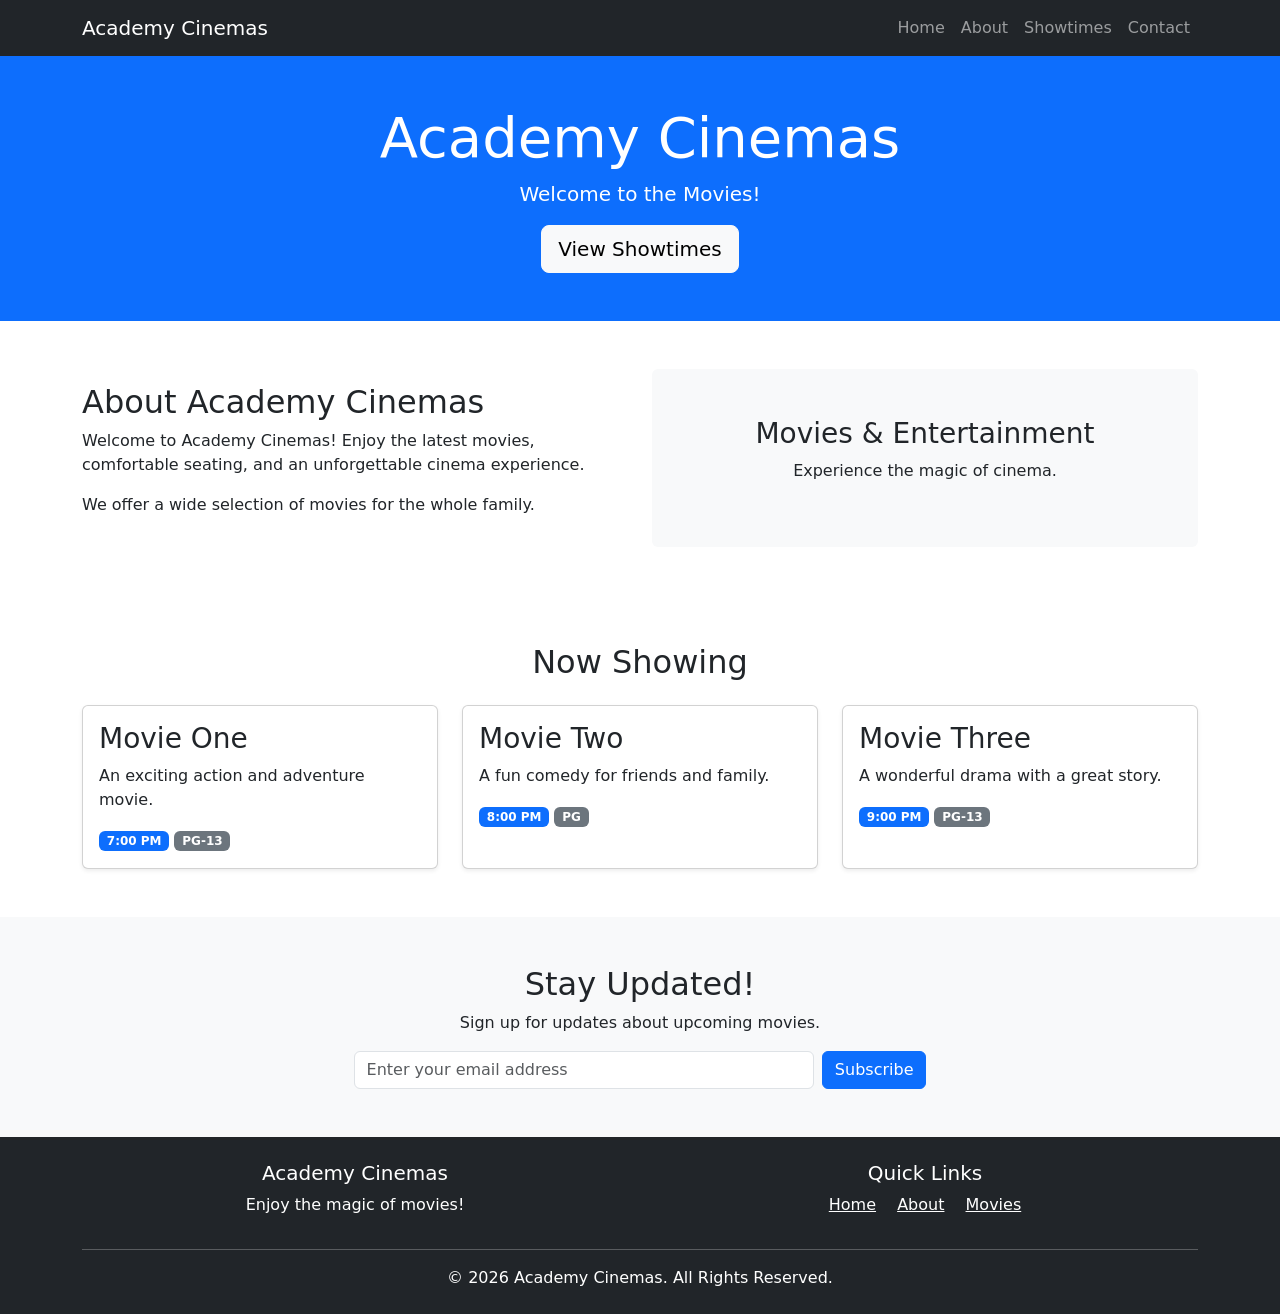
<file: Academy-Cinemas/index.html>
<!DOCTYPE html>
<html lang="en">

<head>
    <meta charset="UTF-8">
    <meta name="viewport" content="width=device-width, initial-scale=1.0">
    <title>Academy Cinemas</title>

    <!-- Bootstrap CSS -->
    <link href="https://cdn.jsdelivr.net/npm/bootstrap@5.3.3/dist/css/bootstrap.min.css" rel="stylesheet">
</head>

<body>

    <!-- Navigation -->
    <nav class="navbar navbar-expand-lg navbar-dark bg-dark">
        <div class="container">
            <a class="navbar-brand" href="#">Academy Cinemas</a>

            <button class="navbar-toggler" type="button"
                data-bs-toggle="collapse" data-bs-target="#navbarMenu">
                <span class="navbar-toggler-icon"></span>
            </button>

            <div class="collapse navbar-collapse" id="navbarMenu">
                <ul class="navbar-nav ms-auto">
                    <li class="nav-item">
                        <a class="nav-link" href="#home">Home</a>
                    </li>
                    <li class="nav-item">
                        <a class="nav-link" href="#about">About</a>
                    </li>
                    <li class="nav-item">
                        <a class="nav-link" href="#showtimes">Showtimes</a>
                    </li>
                    <li class="nav-item">
                        <a class="nav-link" href="#contact">Contact</a>
                    </li>
                </ul>
            </div>
        </div>
    </nav>

    <!-- Welcome -->
    <section id="home" class="bg-primary text-white text-center py-5">
        <div class="container">
            <h1 class="display-4">Academy Cinemas</h1>
            <p class="lead">Welcome to the Movies!</p>
            <a href="#showtimes" class="btn btn-light btn-lg">
                View Showtimes
            </a>
        </div>
    </section>

    <!-- About -->
    <section id="about" class="container py-5">
        <div class="row align-items-center">
            <div class="col-md-6">
                <h2>About Academy Cinemas</h2>
                <p>
                    Welcome to Academy Cinemas!
                    Enjoy the latest movies, comfortable seating,
                    and an unforgettable cinema experience.
                </p>
                <p>
                    We offer a wide selection of movies
                    for the whole family.
                </p>
            </div>

            <div class="col-md-6">
                <div class="bg-light p-5 text-center rounded">
                    <h3>Movies & Entertainment</h3>
                    <p>Experience the magic of cinema.</p>
                </div>
            </div>
        </div>
    </section>

    <!-- Showtimes -->
    <section id="showtimes" class="container py-5">
        <h2 class="text-center mb-4">Now Showing</h2>

        <div class="row g-4">

            <!-- Movie 1 -->
            <div class="col-md-4">
                <div class="card h-100 shadow-sm">
                    <div class="card-body">
                        <h3 class="card-title">Movie One</h3>
                        <p class="card-text">
                            An exciting action and adventure movie.
                        </p>
                        <span class="badge bg-primary">7:00 PM</span>
                        <span class="badge bg-secondary">PG-13</span>
                    </div>
                </div>
            </div>

            <!-- Movie 2 -->
            <div class="col-md-4">
                <div class="card h-100 shadow-sm">
                    <div class="card-body">
                        <h3 class="card-title">Movie Two</h3>
                        <p class="card-text">
                            A fun comedy for friends and family.
                        </p>
                        <span class="badge bg-primary">8:00 PM</span>
                        <span class="badge bg-secondary">PG</span>
                    </div>
                </div>
            </div>

            <!-- Movie 3 -->
            <div class="col-md-4">
                <div class="card h-100 shadow-sm">
                    <div class="card-body">
                        <h3 class="card-title">Movie Three</h3>
                        <p class="card-text">
                            A wonderful drama with a great story.
                        </p>
                        <span class="badge bg-primary">9:00 PM</span>
                        <span class="badge bg-secondary">PG-13</span>
                    </div>
                </div>
            </div>

        </div>
    </section>

    <!-- Contact -->
    <section id="contact" class="bg-light py-5">
        <div class="container">
            <h2 class="text-center">Stay Updated!</h2>
            <p class="text-center">
                Sign up for updates about upcoming movies.
            </p>

            <form class="row justify-content-center g-2"
                onsubmit="event.preventDefault()">
                <div class="col-md-5">
                    <input type="email" class="form-control"
                        placeholder="Enter your email address" required>
                </div>
                <div class="col-auto">
                    <button type="submit" class="btn btn-primary">
                        Subscribe
                    </button>
                </div>
            </form>
        </div>
    </section>

    <!-- Bootstrap Footer -->
    <footer class="bg-dark text-white text-center py-4">
        <div class="container">
            <div class="row">
                <div class="col-md-6">
                    <h5>Academy Cinemas</h5>
                    <p>Enjoy the magic of movies!</p>
                </div>

                <div class="col-md-6">
                    <h5>Quick Links</h5>
                    <a href="#home" class="text-white me-3">Home</a>
                    <a href="#about" class="text-white me-3">About</a>
                    <a href="#showtimes" class="text-white">Movies</a>
                </div>
            </div>

            <hr>

            <p class="mb-0">
                &copy; 2026 Academy Cinemas. All Rights Reserved.
            </p>
        </div>
    </footer>

    <!-- Bootstrap JavaScript -->
    <script src="https://cdn.jsdelivr.net/npm/bootstrap@5.3.3/dist/js/bootstrap.bundle.min.js"></script>

</body>
</html>
</file>
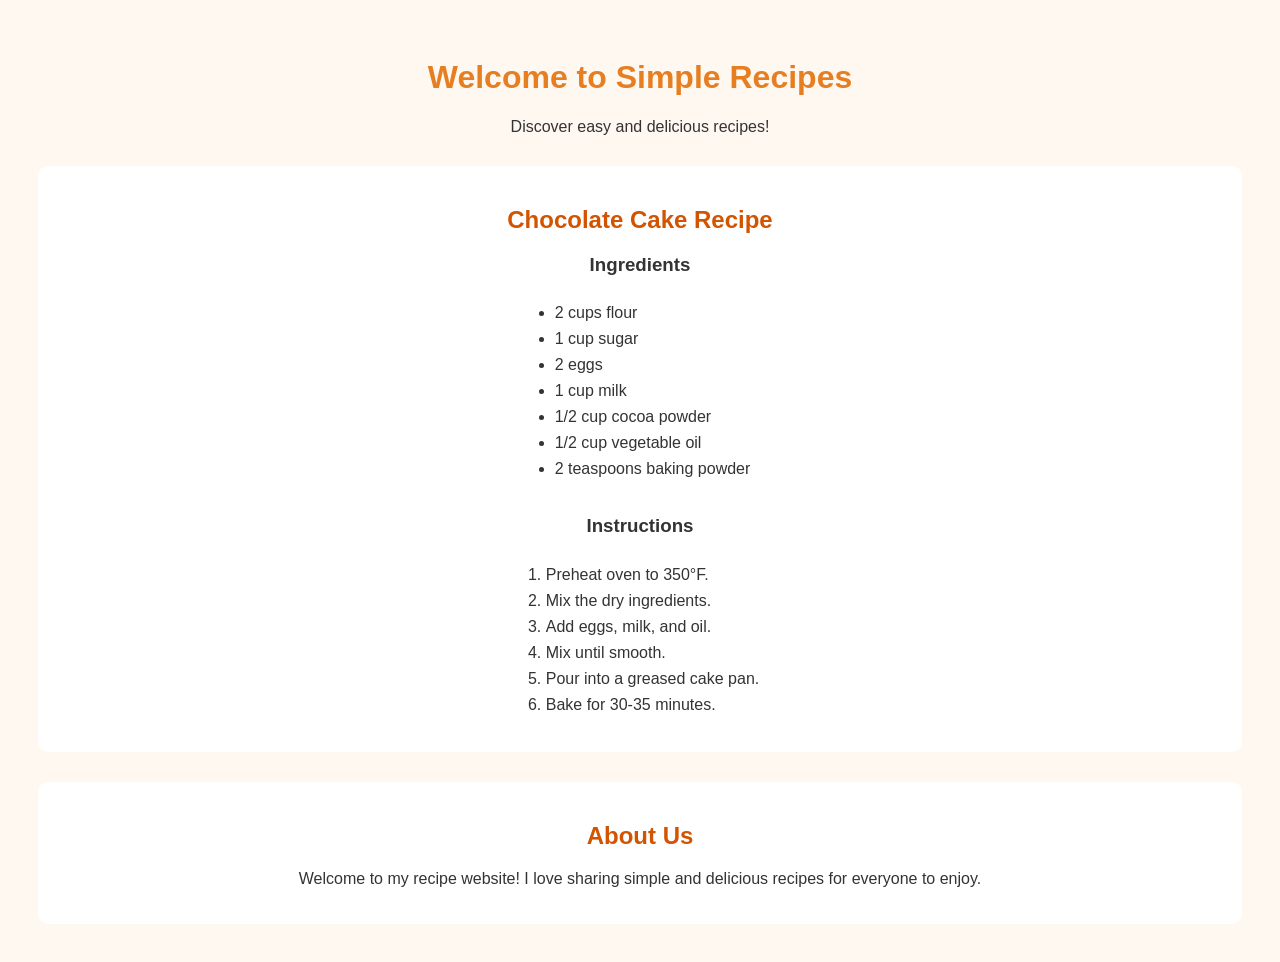
<file: simple-Recipes/index.html>
<!DOCTYPE html>
<html lang="en">
<head>
    <meta charset="UTF-8">
    <meta name="viewport" content="width=device-width, initial-scale=1.0">
    <title>simple Recipes</title>
    <link rel="stylesheet" href="style.css">
</head>
<body>
    <h1>Welcome to Simple Recipes</h1>
<p>Discover easy and delicious recipes!</p>
<section>
    <h2>Chocolate Cake Recipe</h2>
    <h3>Ingredients</h3>
    <ul>
        <li>2 cups flour</li>
        <li>1 cup sugar</li>
        <li>2 eggs</li>
        <li>1 cup milk</li>
        <li>1/2 cup cocoa powder</li>
        <li>1/2 cup vegetable oil</li>
        <li>2 teaspoons baking powder</li>
    </ul>

    <h3>Instructions</h3>
    <ol>
        <li>Preheat oven to 350°F.</li>
        <li>Mix the dry ingredients.</li>
        <li>Add eggs, milk, and oil.</li>
        <li>Mix until smooth.</li>
        <li>Pour into a greased cake pan.</li>
        <li>Bake for 30-35 minutes.</li>
    </ol>
</section>
<section id="about">
    <h2>About Us</h2>
    <p>Welcome to my recipe website!
    I love sharing simple and delicious
    recipes for everyone to enjoy.</p>
</section>
</body>
</html>
</file>
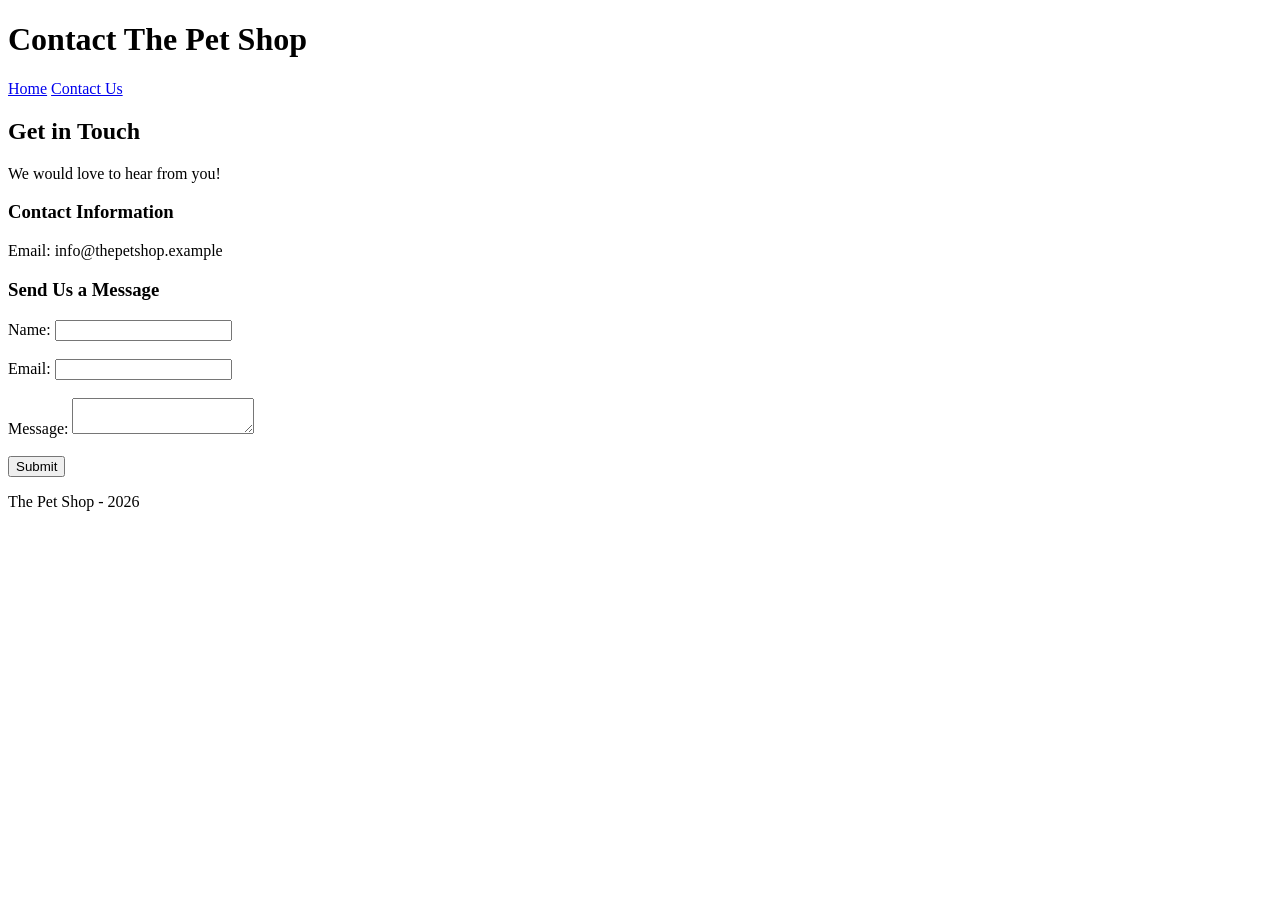
<file: The-Pet-Shop-Website/contact.html>
<!DOCTYPE html>
<html lang="en">

<head>
	<meta charset="UTF-8">
	<meta name="viewport" content="width=device-width, initial-scale=1.0">
	<meta name="description" content="Contact The Pet Shop for information about pets and our services.">
	<title>Contact Us - The Pet Shop</title>
</head>

<body>

	<header>
		<h1>Contact The Pet Shop</h1>

		<nav>
			<a href="index.html">Home</a>
			<a href="contact.html">Contact Us</a>
		</nav>
	</header>

	<main>
		<h2>Get in Touch</h2>
		<p>We would love to hear from you!</p>

		<h3>Contact Information</h3>
		<p>Email: info@thepetshop.example</p>

		<h3>Send Us a Message</h3>

		<form>
			<label for="name">Name:</label>
			<input type="text" id="name" name="name">

			<br><br>

			<label for="email">Email:</label>
			<input type="email" id="email" name="email">

			<br><br>

			<label for="message">Message:</label>
			<textarea id="message" name="message"></textarea>

			<br><br>

			<button type="submit">Submit</button>
		</form>
	</main>

	<footer>
		<p>The Pet Shop - 2026</p>
	</footer>

</body>
</html>
</file>
<file: simple-Recipes/style.css>
body {
    font-family: Arial, sans-serif;
    background-color: #fff8f0;
    color: #333;
    text-align: center;
    padding: 30px;
}

h1 {
    color: #e67e22;
}

h2 {
    color: #d35400;
}

section {
    background-color: white;
    padding: 20px;
    border-radius: 10px;
    margin-top: 30px;
}
ul, ol {
    display: inline-block;
    text-align: left;
    padding-left: 25px;
    margin: 10px auto;
}

li {
    margin-bottom: 8px;
}
</file>
